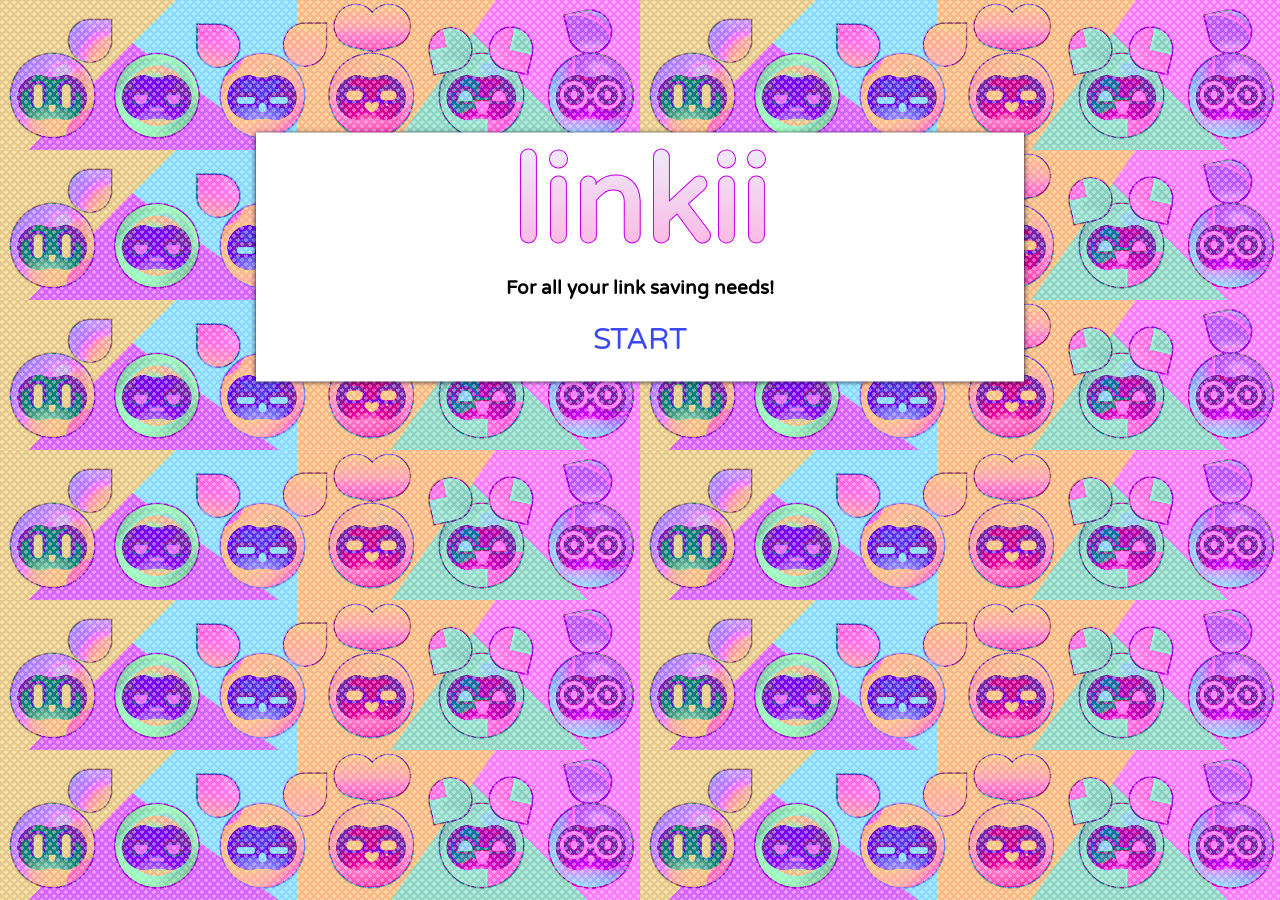
<file: index.html>
<!DOCTYPE html>
<html lang="en">
<head>
    <meta charset="UTF-8">
    <meta http-equiv="X-UA-Compatible" content="IE-edge">
    <meta name = "viewport" content="width=device=width, initial-scale=1.0">
    <link rel="stylesheet" href="client/stylesheetPretty.css">
    <link rel="preconnect" href="https://fonts.googleapis.com">
    <link rel="preconnect" href="https://fonts.gstatic.com" crossorigin>
    <link href="https://fonts.googleapis.com/css2?family=Varela+Round&display=swap" rel="stylesheet">
    <title>Linkii LogIn</title>

</head>

<body id = "background">

    <div id="linkiiDiv">
<h1 id = "linkii">
    linkii
</h1>
<h3>
    For all your link saving needs! 
</h3><br>

<a href="client/links.html">
<button type="button" id = "start">START</button>
</a>
</div>

</body>

</html>
</file>
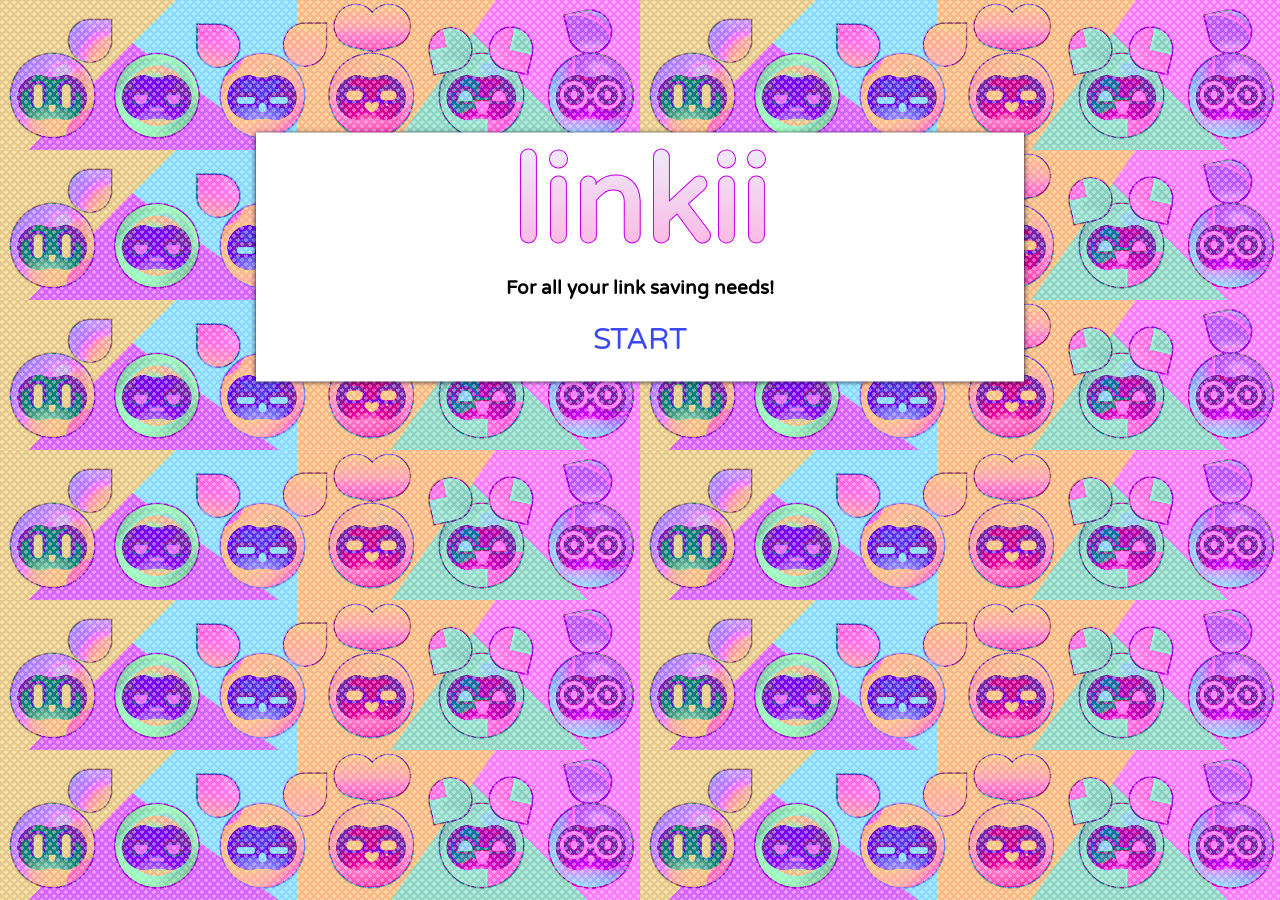
<file: client/index.html>
<!DOCTYPE html>
<html lang="en">
<head>
    <meta charset="UTF-8">
    <meta http-equiv="X-UA-Compatible" content="IE-edge">
    <meta name="viewport" content="width=device-width, initial-scale=1, user-scalable=yes" id="viewport-meta">
    <meta name="author" content="AUIP Programming">
    <meta name="theme-color" content="#317EFB">
    <link rel="manifest" href="manifest.json">
    <link rel="apple-touch-icon" href="images/icons-192.png">

    <link rel="stylesheet" href="stylesheetPretty.css">
    <link rel="preconnect" href="https://fonts.googleapis.com">
    <link rel="preconnect" href="https://fonts.gstatic.com" crossorigin>
    <link href="https://fonts.googleapis.com/css2?family=Varela+Round&display=swap" rel="stylesheet">
    <title>Linkii LogIn</title>

</head>

<body id = "background">

    <div id="linkiiDiv">
<h1 id = "linkii">
    linkii
</h1>
<h3>
    For all your link saving needs! 
</h3><br>

<a href="links.html">
<button type="button" id = "start">START</button>
</a>
</div>
<script src="index.js"></script>
</body>



</html>
</file>
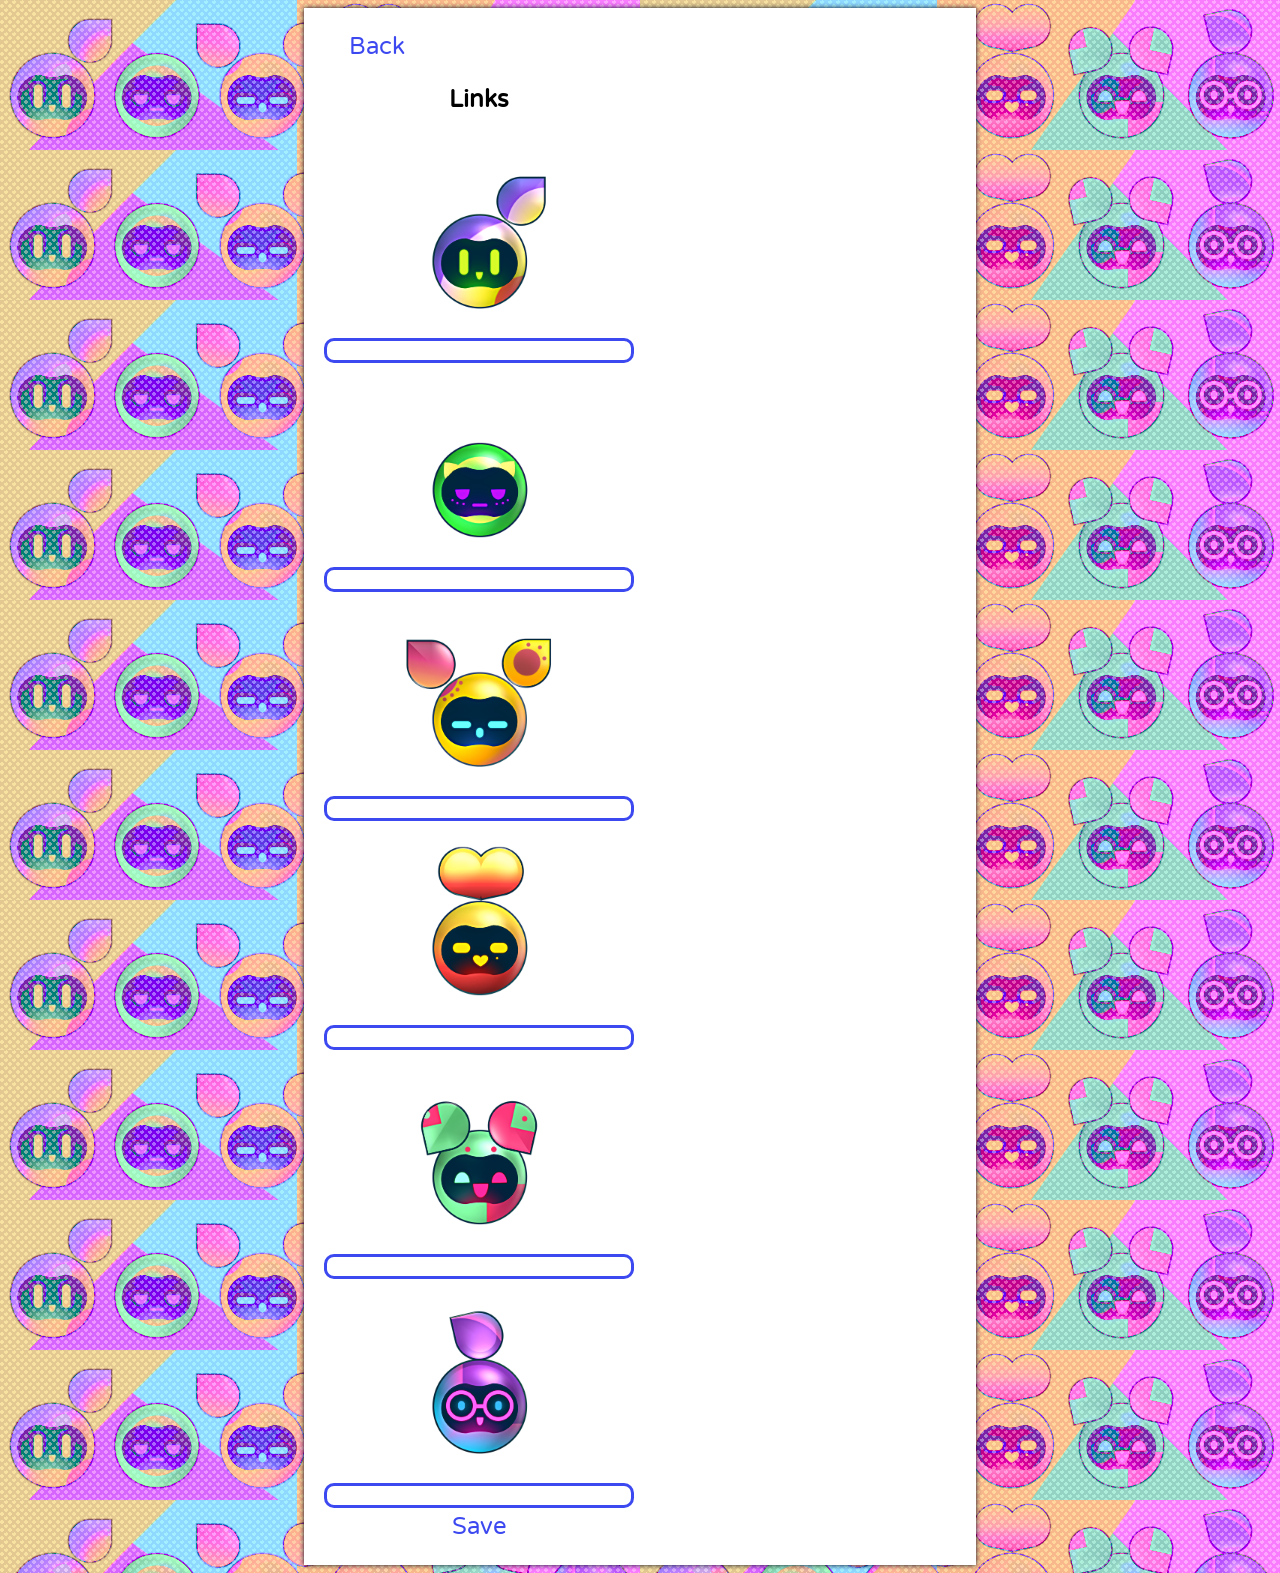
<file: client/editLinks.html>
<!DOCTYPE html>
<html lang="en">
<head>
    <meta charset="UTF-8">
    <meta http-equiv="X-UA-Compatible" content="IE-edge">
    <meta name="viewport" content="width=device-width, initial-scale=1, user-scalable=yes" id="viewport-meta">
    <link rel="manifest" href="manifest.json">
    <link rel="stylesheet" href="stylesheetPretty.css">
    <link rel="preconnect" href="https://fonts.googleapis.com">
    <link rel="preconnect" href="https://fonts.gstatic.com" crossorigin>
    <link href="https://fonts.googleapis.com/css2?family=Varela+Round&display=swap" rel="stylesheet">
    <title>Blinkiis</title>

</head>

<body>

    <div id = "linkiiDiv3">

        <a href="links.html">
    <button type="back" id = "back">Back</button>
        </a><br>
       
      
    <div id="blinkiis2">
        <h2> Links</h2>
     <form action="http://localhost:3000/editLink" method = "POST">
    <img src="images/file.png" alt="file1"><br>  <input type="text" id="billy" name="billy"><br>
    <img src="images/file02.png" alt="file2"><br><input type="text" id="billy" name="biolet"><br>
    <img src="images/file3.png" alt="file3"> <br><input type="text" id="billy" name="blondie"><br>
    <img src="images/file4.png" alt="file4"> <br><input type="text" id="billy" name="bela"><br>
    <img src="images/file5.png" alt="file5"> <br><input type="text" id="billy" name="blissy"><br>
    <img src="images/file6.png" alt="file6"> <br><input type="text" id="billy" name="blue"><br>
    <button type="submit" id = "back">Save</button>
</form>
</div>
</div>

<script src="index.js"></script>
</body>

</html>
</file>
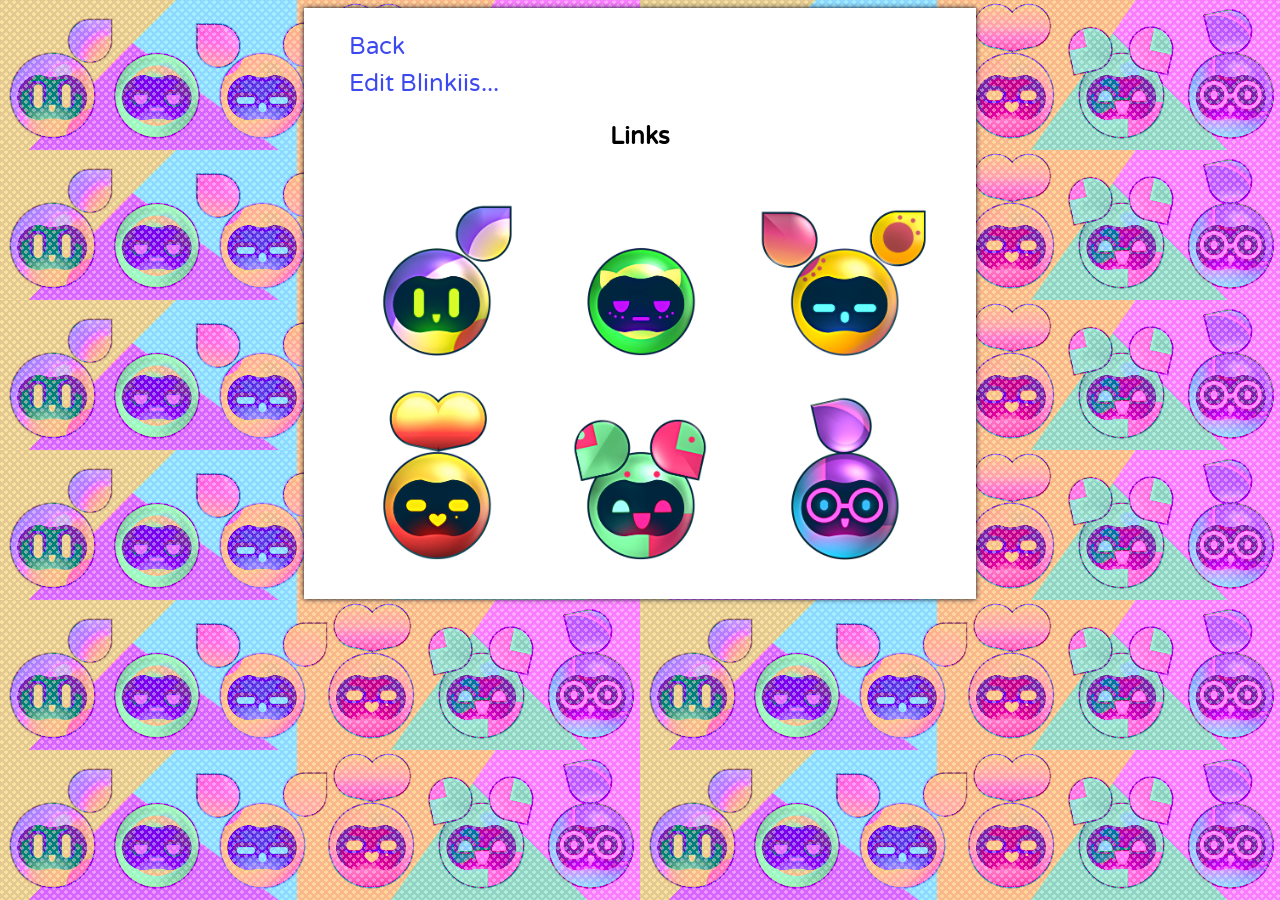
<file: client/links.html>
<!DOCTYPE html>
<html lang="en">
<head>
    <meta charset="UTF-8">
    <meta http-equiv="X-UA-Compatible" content="IE-edge">
    <meta name="viewport" content="width=device-width, initial-scale=1, user-scalable=yes" id="viewport-meta">
    <link rel="manifest" href="manifest.json">
    <link rel="stylesheet" href="stylesheetPretty.css">
    <link rel="preconnect" href="https://fonts.googleapis.com">
    <link rel="preconnect" href="https://fonts.gstatic.com" crossorigin>
    <link href="https://fonts.googleapis.com/css2?family=Varela+Round&display=swap" rel="stylesheet">
    <title>Blinkiis</title>

</head>

<body>

    <div id = "linkiiDiv3">

        <a href="index.html">
    <button type="back" id = "back">Back</button>
        </a><br>

        <a href="editLinks.html"> 
        <button type="back" id = "back">Edit Blinkiis...</button>
    </a>
    <h2> Links</h2>

    <div id="blinkiis">
    <img src="images/file.png" alt="file1" id = "buttonImg">
    <img src="images/file02.png" alt="file2"id = "buttonImg">  
    <img src="images/file3.png" alt="file3"id = "buttonImg"> 
    <img src="images/file4.png" alt="file4"id = "buttonImg">
    <img src="images/file5.png" alt="file5"id = "buttonImg">
    <img src="images/file6.png" alt="file6"id = "buttonImg">
</div>
</div>

<script src="index.js"></script>
</body>

</html>
</file>
<file: client/stylesheetPretty.css>
#linkiiDiv {
    position: absolute;
    left: 50%;
    transform: translate(-50%, 50%);
background-color: white;
margin: 0%;
width: 60%;
-moz-box-shadow: 0 0 5px rgb(0, 18, 53);
-webkit-box-shadow: 0 0 5px rgb(0, 16, 46);
box-shadow: 0px 0px 5px rgb(4, 8, 31);
padding-bottom: 20px;
display: inline-block;
    text-align: center;
}

#linkiiDiv3 {
    position: relative;
    left: 50%;
    transform: translate(-50%, 0%);
background-color: white;
padding-bottom: 20px;
padding: 20px;
width: 50%;
-moz-box-shadow: 0 0 5px rgb(0, 18, 53);
-webkit-box-shadow: 0 0 5px rgb(0, 16, 46);
box-shadow: 0px 0px 5px rgb(4, 8, 31);
        }

#linkii {
    transition: all .2s ease-in-out; 
    font-family: 'Varela Round', sans-serif;
    font-size: 120px;
    padding: 0px;
    margin: 0%;
    -webkit-text-stroke: 1px #c800eb;
    background: -webkit-linear-gradient(rgb(236, 242, 255), rgb(255, 170, 220));
    -webkit-background-clip: text;
    -webkit-text-fill-color: transparent;
    animation-name: example;
    animation-duration: 6s;
    animation-iteration-count: infinite
}

@keyframes example {
    25%   {font-size: 130px; 
        letter-spacing: 12px;
        -webkit-text-stroke: 1px #a100eb;}
    25%   {font-size: 150px;  
        letter-spacing: 17px;
        -webkit-text-stroke: 1px #6e00eb;}
  }


h2 {
    font-family: 'Varela Round', sans-serif;
    text-align: center;
    
}
h3 {
    position: relative;
    font-family: 'Varela Round', sans-serif;
    text-align: center;
    padding-top: -100px;
    margin: 0%;
}


#buttonImg, img { 
    border-radius: 10px;
	transition: all .2s ease-in-out; 
    transform: scale(0.85); 
}

img { 
    transform: scale(0.75); 
}

input {
    position: relative;
    padding: 2px;
    margin: 0px;
   border: 3px solid #3d49f0;
   border-radius: 10px;
   width: 300px;
   text-align: center;
   

}

#buttonImg:hover { 
    	transform: scale(1.0); 
        padding-bottom: 10px;
        -moz-box-shadow: 0 0 5px rgb(0, 86, 246);
-webkit-box-shadow: 0 0 50px rgb(0, 86, 246);
box-shadow: 0px 0px 5px rgb(0, 37, 246);
    }

#blinkiis {
    display: inline-block;
    text-align: center;
}

#blinkiis2 {
    display: inline-block;
    text-align: center;
}

body  {
   background-image: url("images/file2.png");
    background-color: #ffffff;
  }

  #start {
    transition: all .2s ease-in-out;  
    position:relative;
    font-family: 'Varela Round', sans-serif;
    color: #3d49f0;
    background-color: #ffffff;
    font-size: 30px;
    padding: 4px;
    padding-left: 25px;
    padding-right: 25px;
    border-radius: 20%;
    border: none;
  }

  #back {
    transition: all .2s ease-in-out;
    font-family: 'Varela Round', sans-serif;
    color: #3d49f0;
    background-color: #ffffff;
    font-size: 24px;
    padding: 4px;
    padding-left: 25px;
    padding-right: 25px;
    border-radius: 20%;
    border: none;
  }

  #start:hover, #back:hover {
    border-radius: 10%;
    -moz-box-shadow: 0 0 5px rgb(0, 86, 246);
    -webkit-box-shadow: 0 0 5px rgb(0, 86, 246);
    box-shadow: 0px 0px 5px rgb(0, 37, 246);
  }

  #back:hover {
font-size: 28px;
  }

  #start:hover {
    font-size: 34px;
      }
     
      @keyframes example2 {
        25%   {font-size: 80px; letter-spacing: 9px; 
            -webkit-text-stroke: 1px #a100eb;}
        25%   {font-size: 90px;  letter-spacing: 12px;
            -webkit-text-stroke: 1px #a100eb;}
      }

      @keyframes example3 {
        25%   {font-size: 70px; letter-spacing: 6px; 
            -webkit-text-stroke: 1px #a100eb;}
        25%   {font-size: 80px;  letter-spacing: 9px; 
            -webkit-text-stroke: 1px #a100eb;}
      }


      @media only screen and (max-width: 750px) {
        #linkii {
            font-size: 70px;
            animation-name: example2;
            animation-duration: 6s;
            animation-iteration-count: infinite
        }

        #linkiiDiv {
        width: 80%;
        }
    }

    @media only screen and (max-width: 600px) {
        input {
   
           width: 95%;
      
        }
    }

        
      @media only screen and (max-width: 385px) {
        #linkii {
            font-size: 60px;
            animation-name: example3;
            animation-duration: 6s;
            animation-iteration-count: infinite
        }

        #linkiiDiv {
        width: 90%;
        }

        #linkiiDiv3 {
            width: 75%;
            }


    }
</file>
